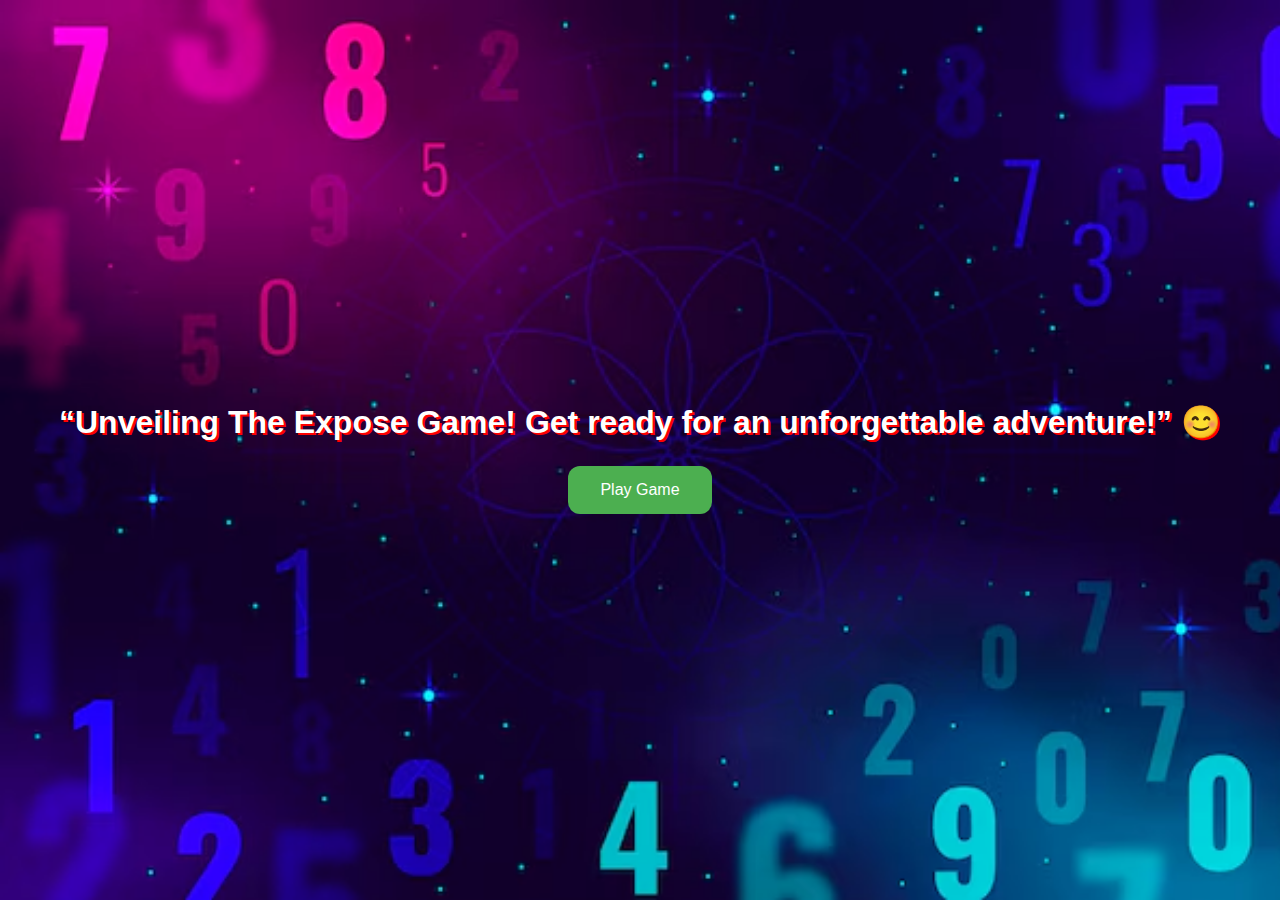
<file: index.html>
<!DOCTYPE html>
<html>
<head>
    <title>The Expose Game</title>
    <link rel="stylesheet" type="text/css" href="styles1.css">
</head>
<body>
    <div>
        <h1>“Unveiling The Expose Game! Get ready for an unforgettable adventure!” 😊</h1>
        <div class="button-container">
            <button onclick="window.location='game.html';">Play Game</button>
        </div>
    </div>
</body>
</html>
</file>
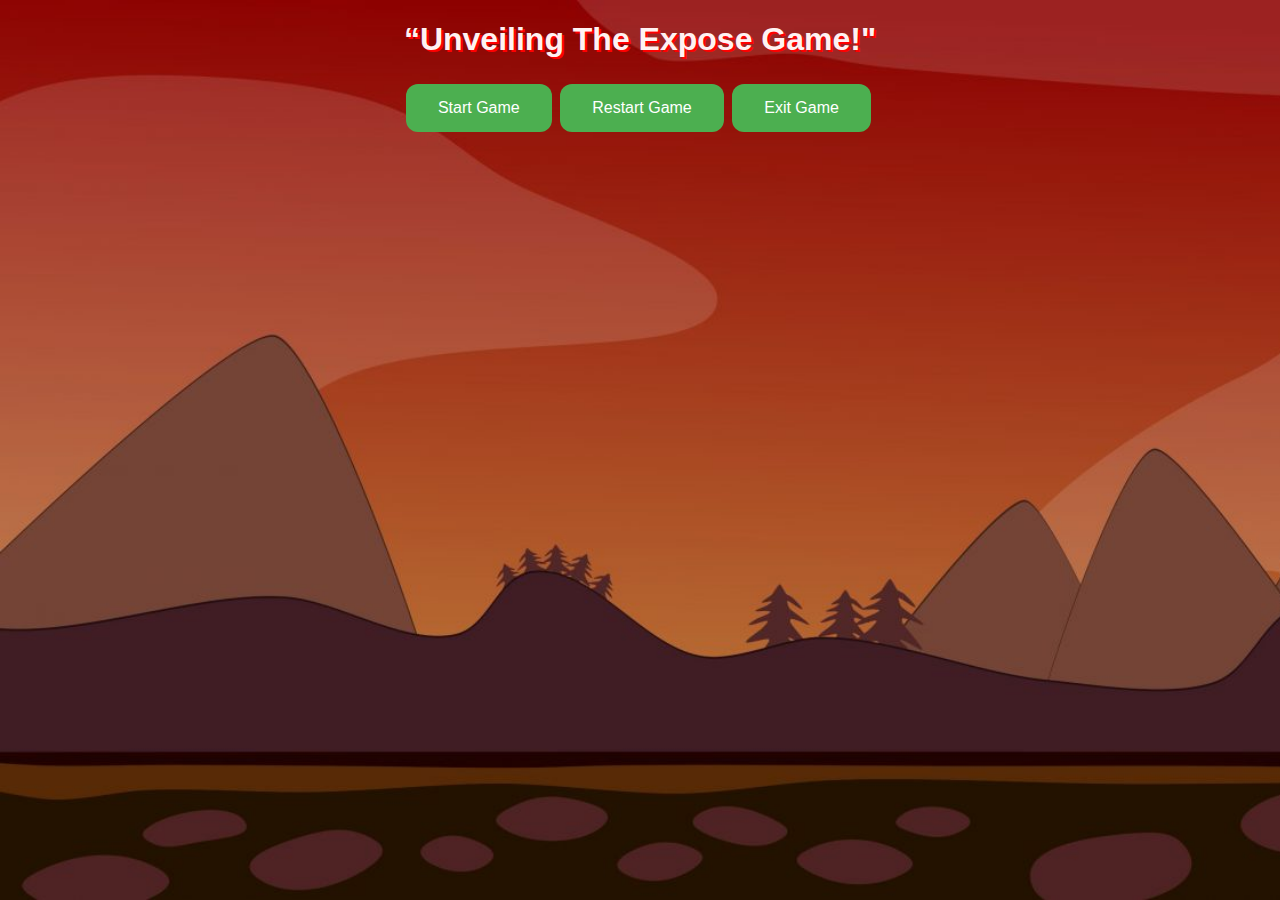
<file: game.html>
<!DOCTYPE html>
<html>
<head>
    <title>Game Page</title>
    <link rel="stylesheet" type="text/css" href="styles.css">
</head>
<body>
    <div>
        <h1>“Unveiling The Expose Game!"</h1>
        <section>
            <button onclick="startGame();">Start Game</button>
            <button onclick="restartGame();">Restart Game</button>
            <button onclick="exitGame();">Exit Game</button>
        </section>
    </div>

    <!-- Add the board element -->
    <div id="board"></div>
    
    <!-- Add the game over message element -->
    <div id="game-over" style="display: none;"></div>
    <div id="chances"></div>
    <script src="game.js"></script>
</body>
</html>
</file>
<file: styles1.css>
body {
    background-image: url('bg1.avif');
    background-repeat: no-repeat;
    background-size: cover;
    font-family: Arial, sans-serif;
    display: flex;
    justify-content: center;
    align-items: center;
    height: 100vh;
    margin: 0;
}

h1 {
    color: white;
    text-shadow: 2px 2px #FF0000;
}

button {
    background-color: #4CAF50;
    color: white;
    padding: 15px 32px;
    text-align: center;
    text-decoration: none;
    display: inline-block;
    font-size: 16px;
    margin: 4px 2px;
    cursor: pointer;
    border: none;
    border-radius: 12px;
    transition-duration: 0.4s;
}

button:hover {
    background-color: #45a049;
    box-shadow: 0 12px 16px 0 rgba(0,0,0,0.24), 0 17px 50px 0 rgba(0,0,0,0.19);
}

.button-container {
    text-align: center;
}
</file>
<file: styles.css>
body {
    background-image: url('background2.jpg');
    background-repeat: no-repeat;
    background-size: cover;
    font-family: Arial, sans-serif;
    display: flex;
    flex-direction: column;
    justify-content: center;
    align-items: center;
    height: 100vh;
    margin: 0;
}

h1 {
    color: #fff2f2;
    text-shadow: 2px 2px #FF0000;
    align-items: center;
    justify-content: center;
}

button {
    background-color: #4CAF50;
    color: white;
    padding: 15px 32px;
    text-align: center;
    text-decoration: none;
    display: inline-block;
    font-size: 16px;
    margin: 4px 2px;
    cursor: pointer;
    border: none;
    border-radius: 12px;
    transition-duration: 0.4s;
}

button:hover {
    background-color: #45a049;
    box-shadow: 0 12px 16px 0 rgba(0,0,0,0.24), 0 17px 50px 0 rgba(0,0,0,0.19);
}

#board {
    width: 100%;
    height: 100%;
    display: flex;
    flex-direction: column;
    justify-content: center;
    align-items: center;
    margin: 1rem;
}

#ROWS {
    display: flex;
    flex-direction: row;
}

.tile {
    margin: 1rem;
    display: flex;
    justify-content: center;
    align-items: center;
}
</file>
